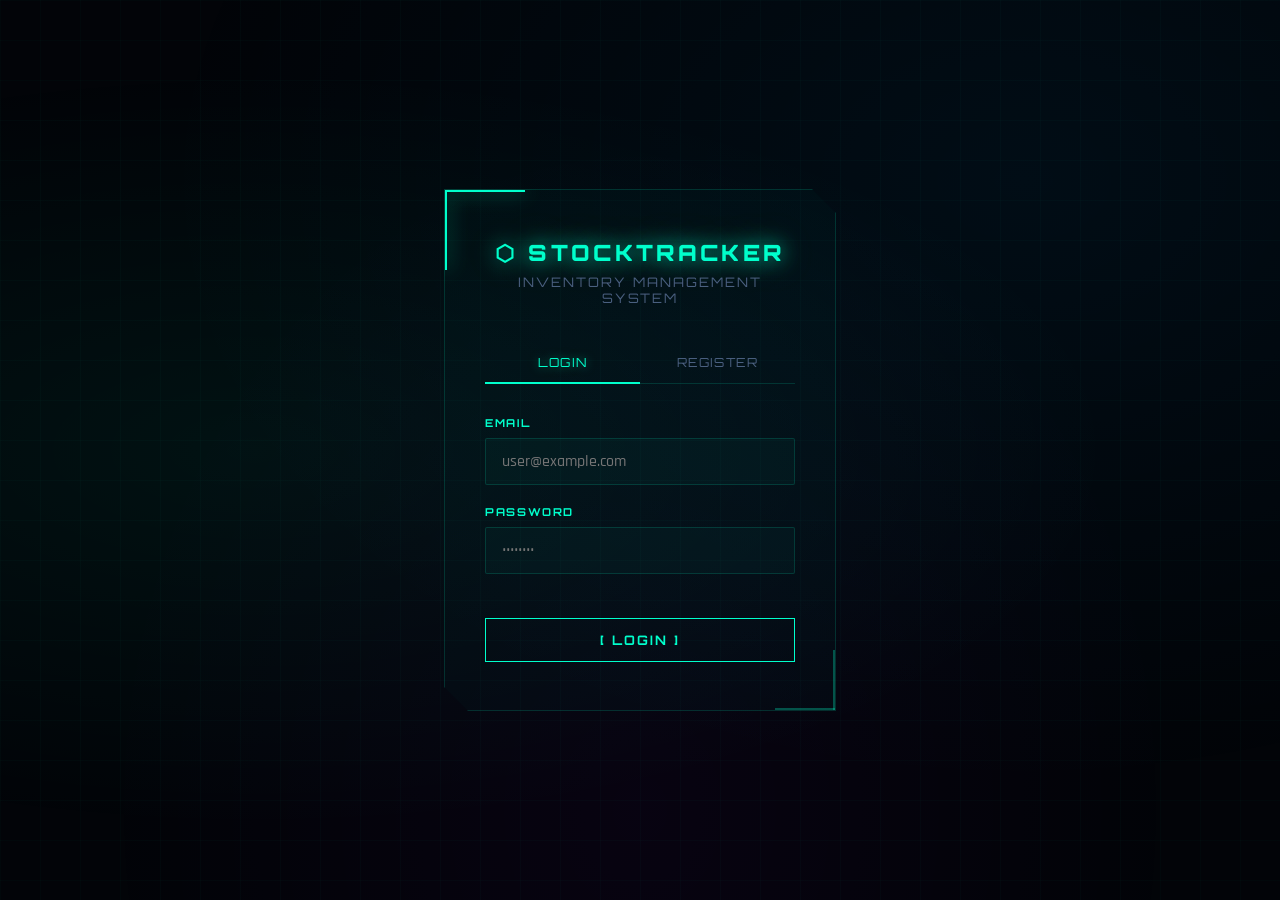
<file: frontend/login.html>
<!DOCTYPE html>
<html lang="en">
<head>
  <meta charset="UTF-8">
  <meta name="viewport" content="width=device-width, initial-scale=1.0">
  <title>StockTracker - Login</title>
  <link href="https://fonts.googleapis.com/css2?family=Orbitron:wght@400;500;600;700;800;900&family=Rajdhani:wght@300;400;500;600;700&display=swap" rel="stylesheet">
  <style>
    * { margin: 0; padding: 0; box-sizing: border-box; }

    body {
      background: #020408;
      color: #e0f0ff;
      font-family: 'Rajdhani', sans-serif;
      min-height: 100vh;
      display: flex;
      align-items: center;
      justify-content: center;
      overflow: hidden;
    }

    body::before {
      content: '';
      position: fixed;
      inset: 0;
      background: 
        radial-gradient(ellipse at 20% 50%, rgba(0,255,200,0.06) 0%, transparent 60%),
        radial-gradient(ellipse at 80% 20%, rgba(0,170,255,0.06) 0%, transparent 60%),
        radial-gradient(ellipse at 50% 90%, rgba(170,0,255,0.04) 0%, transparent 60%);
      pointer-events: none;
    }

    body::after {
      content: '';
      position: fixed;
      inset: 0;
      background-image: 
        linear-gradient(rgba(0,255,200,0.02) 1px, transparent 1px),
        linear-gradient(90deg, rgba(0,255,200,0.02) 1px, transparent 1px);
      background-size: 40px 40px;
      pointer-events: none;
    }

    .auth-container {
      width: 100%;
      max-width: 440px;
      padding: 24px;
      position: relative;
      z-index: 1;
    }

    .auth-card {
      background: rgba(0,255,200,0.02);
      border: 1px solid rgba(0,255,200,0.15);
      padding: 48px 40px;
      position: relative;
      clip-path: polygon(0 0, calc(100% - 24px) 0, 100% 24px, 100% 100%, 24px 100%, 0 calc(100% - 24px));
    }

    .auth-card::before {
      content: '';
      position: absolute;
      top: 0; left: 0;
      width: 80px; height: 2px;
      background: #00ffcc;
      box-shadow: 0 0 20px rgba(0,255,200,0.8);
    }

    .auth-card::after {
      content: '';
      position: absolute;
      top: 0; left: 0;
      width: 2px; height: 80px;
      background: #00ffcc;
      box-shadow: 0 0 20px rgba(0,255,200,0.8);
    }

    .auth-logo {
      text-align: center;
      font-family: 'Orbitron', monospace;
      font-size: 1.4rem;
      font-weight: 900;
      color: #00ffcc;
      margin-bottom: 8px;
      letter-spacing: 0.15em;
      text-shadow: 0 0 20px rgba(0,255,200,0.8), 0 0 40px rgba(0,255,200,0.3);
      animation: pulse-glow 3s ease-in-out infinite;
    }

    @keyframes pulse-glow {
      0%, 100% { text-shadow: 0 0 10px rgba(0,255,200,0.5); }
      50% { text-shadow: 0 0 30px rgba(0,255,200,1), 0 0 60px rgba(0,255,200,0.4); }
    }

    .auth-sub {
      text-align: center;
      color: #4a6080;
      font-size: 0.82rem;
      margin-bottom: 36px;
      letter-spacing: 0.15em;
      text-transform: uppercase;
      font-family: 'Orbitron', monospace;
    }

    .auth-tabs {
      display: flex;
      gap: 0;
      margin-bottom: 32px;
      border-bottom: 1px solid rgba(0,255,200,0.15);
    }

    .auth-tab {
      flex: 1;
      padding: 12px;
      text-align: center;
      cursor: pointer;
      font-size: 0.78rem;
      color: #4a6080;
      transition: all 0.2s;
      font-family: 'Orbitron', monospace;
      letter-spacing: 0.1em;
      text-transform: uppercase;
      border-bottom: 2px solid transparent;
      margin-bottom: -1px;
    }

    .auth-tab.active {
      color: #00ffcc;
      border-bottom-color: #00ffcc;
      text-shadow: 0 0 10px rgba(0,255,200,0.5);
    }

    .auth-form { display: none; }
    .auth-form.active { display: block; }

    .form-group { margin-bottom: 20px; }

    .form-group label {
      display: block;
      font-size: 0.68rem;
      font-weight: 700;
      color: #00ffcc;
      margin-bottom: 8px;
      text-transform: uppercase;
      letter-spacing: 0.15em;
      font-family: 'Orbitron', monospace;
    }

    .form-group input {
      width: 100%;
      background: rgba(0,255,200,0.03);
      border: 1px solid rgba(0,255,200,0.15);
      border-radius: 2px;
      padding: 12px 16px;
      color: #e0f0ff;
      font-family: 'Rajdhani', sans-serif;
      font-size: 1rem;
      font-weight: 500;
      outline: none;
      transition: all 0.2s;
    }

    .form-group input:focus {
      border-color: #00ffcc;
      background: rgba(0,255,200,0.06);
      box-shadow: 0 0 15px rgba(0,255,200,0.1);
    }

    .btn-login {
      width: 100%;
      background: transparent;
      color: #00ffcc;
      border: 1px solid #00ffcc;
      padding: 13px;
      font-size: 0.82rem;
      font-weight: 700;
      cursor: pointer;
      transition: all 0.3s;
      font-family: 'Orbitron', monospace;
      letter-spacing: 0.15em;
      text-transform: uppercase;
      margin-top: 24px;
      position: relative;
      overflow: hidden;
    }

    .btn-login::before {
      content: '';
      position: absolute;
      inset: 0;
      background: #00ffcc;
      transform: translateX(-100%);
      transition: transform 0.3s;
      z-index: -1;
    }

    .btn-login:hover {
      color: #020408;
      box-shadow: 0 0 20px rgba(0,255,200,0.4);
    }

    .btn-login:hover::before { transform: translateX(0); }

    .error-msg {
      color: #ff3366;
      font-size: 0.78rem;
      margin-top: 12px;
      text-align: center;
      font-family: 'Orbitron', monospace;
      letter-spacing: 0.05em;
      text-shadow: 0 0 8px rgba(255,51,102,0.4);
    }

    .success-msg {
      color: #00ffcc;
      font-size: 0.78rem;
      margin-top: 12px;
      text-align: center;
      font-family: 'Orbitron', monospace;
      letter-spacing: 0.05em;
      text-shadow: 0 0 8px rgba(0,255,200,0.4);
    }

    /* Corner decorations */
    .corner-br {
      position: absolute;
      bottom: 0; right: 0;
      width: 60px; height: 2px;
      background: rgba(0,255,200,0.3);
    }

    .corner-br::after {
      content: '';
      position: absolute;
      right: 0; bottom: 0;
      width: 2px; height: 60px;
      background: rgba(0,255,200,0.3);
    }
  </style>
</head>
<body>
  <div class="auth-container">
    <div class="auth-card">
      <div class="corner-br"></div>

      <div class="auth-logo">⬡ STOCKTRACKER</div>
      <div class="auth-sub">Inventory Management System</div>

      <div class="auth-tabs">
        <div class="auth-tab active" onclick="switchTab('login', this)">Login</div>
        <div class="auth-tab" onclick="switchTab('register', this)">Register</div>
      </div>

      <!-- LOGIN FORM -->
      <div id="login-form" class="auth-form active">
        <div class="form-group">
          <label>Email</label>
          <input type="email" id="login-email" placeholder="user@example.com" autocomplete="email">
        </div>
        <div class="form-group">
          <label>Password</label>
          <input type="password" id="login-password" placeholder="••••••••" autocomplete="current-password">
        </div>
        <button class="btn-login" onclick="loginUser()">[ LOGIN ]</button>
        <div id="login-msg"></div>
      </div>

      <!-- REGISTER FORM -->
      <div id="register-form" class="auth-form">
        <div class="form-group">
          <label>Full Name</label>
          <input type="text" id="reg-name" placeholder="Your Name" autocomplete="name">
        </div>
        <div class="form-group">
          <label>Email</label>
          <input type="email" id="reg-email" placeholder="user@example.com" autocomplete="email">
        </div>
        <div class="form-group">
          <label>Password</label>
          <input type="password" id="reg-password" placeholder="••••••••" autocomplete="new-password">
        </div>
        <button class="btn-login" onclick="registerUser()">[ CREATE ACCOUNT ]</button>
        <div id="register-msg"></div>
      </div>

    </div>
  </div>

  <script>
    // Already logged in check
const existingUser = localStorage.getItem('user');
if (existingUser) {
  window.location.href = 'https://stack-tracker-production.up.railway.app/';
}
    function switchTab(tab, el) {
      document.querySelectorAll('.auth-tab').forEach(t => t.classList.remove('active'));
      document.querySelectorAll('.auth-form').forEach(f => f.classList.remove('active'));
      document.getElementById(tab + '-form').classList.add('active');
      el.classList.add('active');
    }

    async function loginUser() {
      const email = document.getElementById('login-email').value;
      const password = document.getElementById('login-password').value;
      if (!email || !password) {
        document.getElementById('login-msg').innerHTML = '<p class="error-msg">⚠️ ALL FIELDS REQUIRED</p>';
        return;
      }
      const res = await fetch('/api/login', {
        method: 'POST',
        headers: { 'Content-Type': 'application/json' },
        body: JSON.stringify({ email, password })
      });
      const data = await res.json();
      if (data.message.includes('✅')) {
        localStorage.setItem('user', JSON.stringify(data));
        window.location.href = 'http://127.0.0.1:5000/';
      } else {
        document.getElementById('login-msg').innerHTML = `<p class="error-msg">${data.message}</p>`;
      }
    }

    async function registerUser() {
      const name = document.getElementById('reg-name').value;
      const email = document.getElementById('reg-email').value;
      const password = document.getElementById('reg-password').value;
      if (!name || !email || !password) {
        document.getElementById('register-msg').innerHTML = '<p class="error-msg">⚠️ ALL FIELDS REQUIRED</p>';
        return;
      }
      const res = await fetch('/api/register', {
        method: 'POST',
        headers: { 'Content-Type': 'application/json' },
        body: JSON.stringify({ name, email, password })
      });
      const data = await res.json();
      if (data.message.includes('✅')) {
        document.getElementById('register-msg').innerHTML = `<p class="success-msg">✅ ACCOUNT CREATED</p>`;
        setTimeout(() => switchTab('login', document.querySelector('.auth-tab')), 1500);
      } else {
        document.getElementById('register-msg').innerHTML = `<p class="error-msg">${data.message}</p>`;
      }
    }
  </script>
</body>
</html>
</file>
